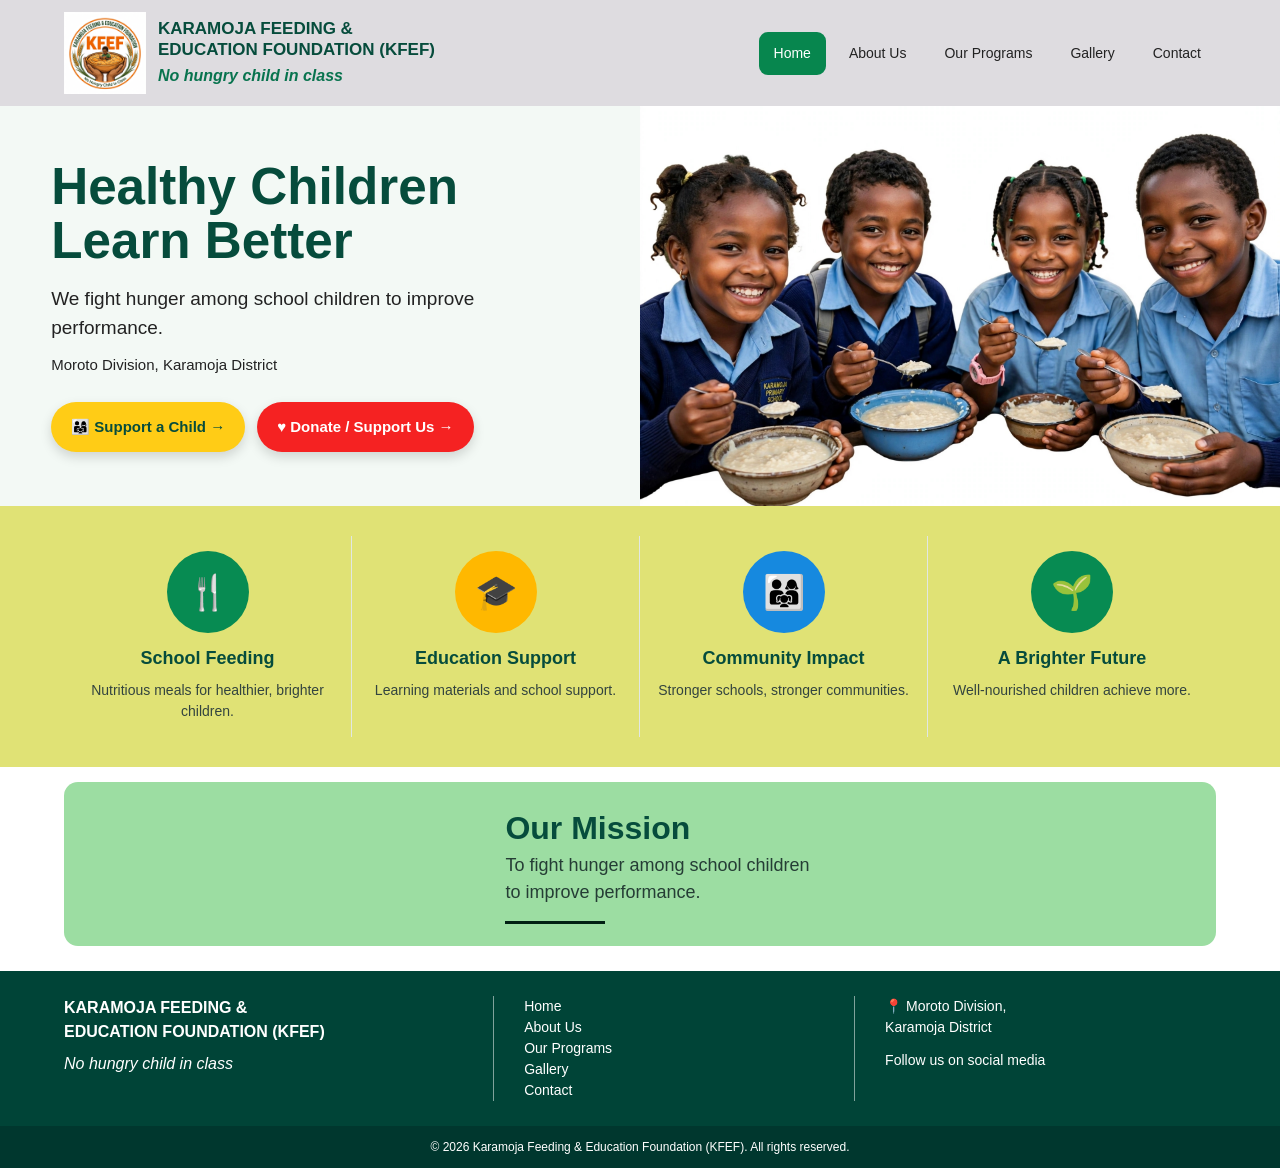
<file: kfef/index.html>
<!DOCTYPE html>
<html lang="en">
<head>
    <meta charset="UTF-8">
    <meta name="viewport" content="width=device-width, initial-scale=1.0">

    <title>KFEF | No Hungry Child in Class</title>

    <link rel="stylesheet" href="style.css">
</head>

<body>

    <!-- HEADER -->
    <header class="header">

        <div class="logo-area">
            <img src="IMAGE 1.jpg" alt="KFEF Logo">

            <div class="brand">
                <h2>KARAMOJA FEEDING &<br>
                EDUCATION FOUNDATION (KFEF)</h2>

                <p>No hungry child in class</p>
            </div>
        </div>

        <nav class="navbar">
            <a href="#home" class="active">Home</a>
            <a href="index2.html">About Us</a>
            <a href="#programs">Our Programs</a>
            <a href="#gallery">Gallery</a>
            <a href="#contact">Contact</a>
        </nav>

    </header>

    <!-- HERO SECTION -->
    <section class="hero" id="home">

        <div class="hero-content">

            <h1>Healthy Children<br>
                Learn Better</h1>

            <p>
                We fight hunger among school children
                to improve performance.
            </p>

            <p class="location">
                 Moroto Division, Karamoja District
            </p>

            <div class="hero-buttons">

                <a href="#programs" class="btn support-btn">
                    👨‍👩‍👧 Support a Child →
                </a>

                <a href="#contact" class="btn donate-btn">
                    ♥️ Donate / Support Us →
                </a>

            </div>

        </div>

        <div class="hero-image" id="gallery">
            <img src="IMG-20260830-WA1736.jpg"
                 alt="School children enjoying a meal">
        </div>

    </section>

    <!-- PROGRAMS SECTION -->
    <section class="programs" id="programs">

        <div class="program-card">
            <div class="icon green">🍴</div>
            <h3>School Feeding</h3>
            <p>Nutritious meals for healthier, brighter children.</p>
        </div>

        <div class="program-card">
            <div class="icon yellow">🎓</div>
            <h3>Education Support</h3>
            <p>Learning materials and school support.</p>
        </div>

        <div class="program-card">
            <div class="icon blue">👨‍👩‍👧</div>
            <h3>Community Impact</h3>
            <p>Stronger schools, stronger communities.</p>
        </div>

        <div class="program-card">
            <div class="icon green">🌱</div>
            <h3>A Brighter Future</h3>
            <p>Well-nourished children achieve more.</p>
        </div>

    </section>

    <!-- ABOUT / MISSION -->
    <section class="mission" id="about">

        <div class="mission-image">
            
        </div>

        <div class="mission-text">
            <h2>Our Mission</h2>

            <p>
                To fight hunger among school children<br>
                to improve performance.
            </p>

            <span></span>
        </div>

    </section>

    <!-- FOOTER -->
    <footer id="contact">

        <div class="footer-content">

            <div class="footer-brand">
                <h3>KARAMOJA FEEDING &<br>
                EDUCATION FOUNDATION (KFEF)</h3>

                <p>No hungry child in class</p>
            </div>

            <div class="footer-links">
                <a href="#home">Home</a>
                <a href="#about">About Us</a>
                <a href="#programs">Our Programs</a>
                <a href="#gallery">Gallery</a>
                <a href="mailto:info@kefef.org">Contact</a>
            </div>

            <div class="footer-location">
                <p>📍 Moroto Division,<br>
                Karamoja District</p>

                <p>Follow us on social media</p>
            </div>

        </div>

        <div class="copyright">
            © 2026 Karamoja Feeding & Education Foundation (KFEF).
            All rights reserved.
        </div>

    </footer>

</body>
</html>
</file>
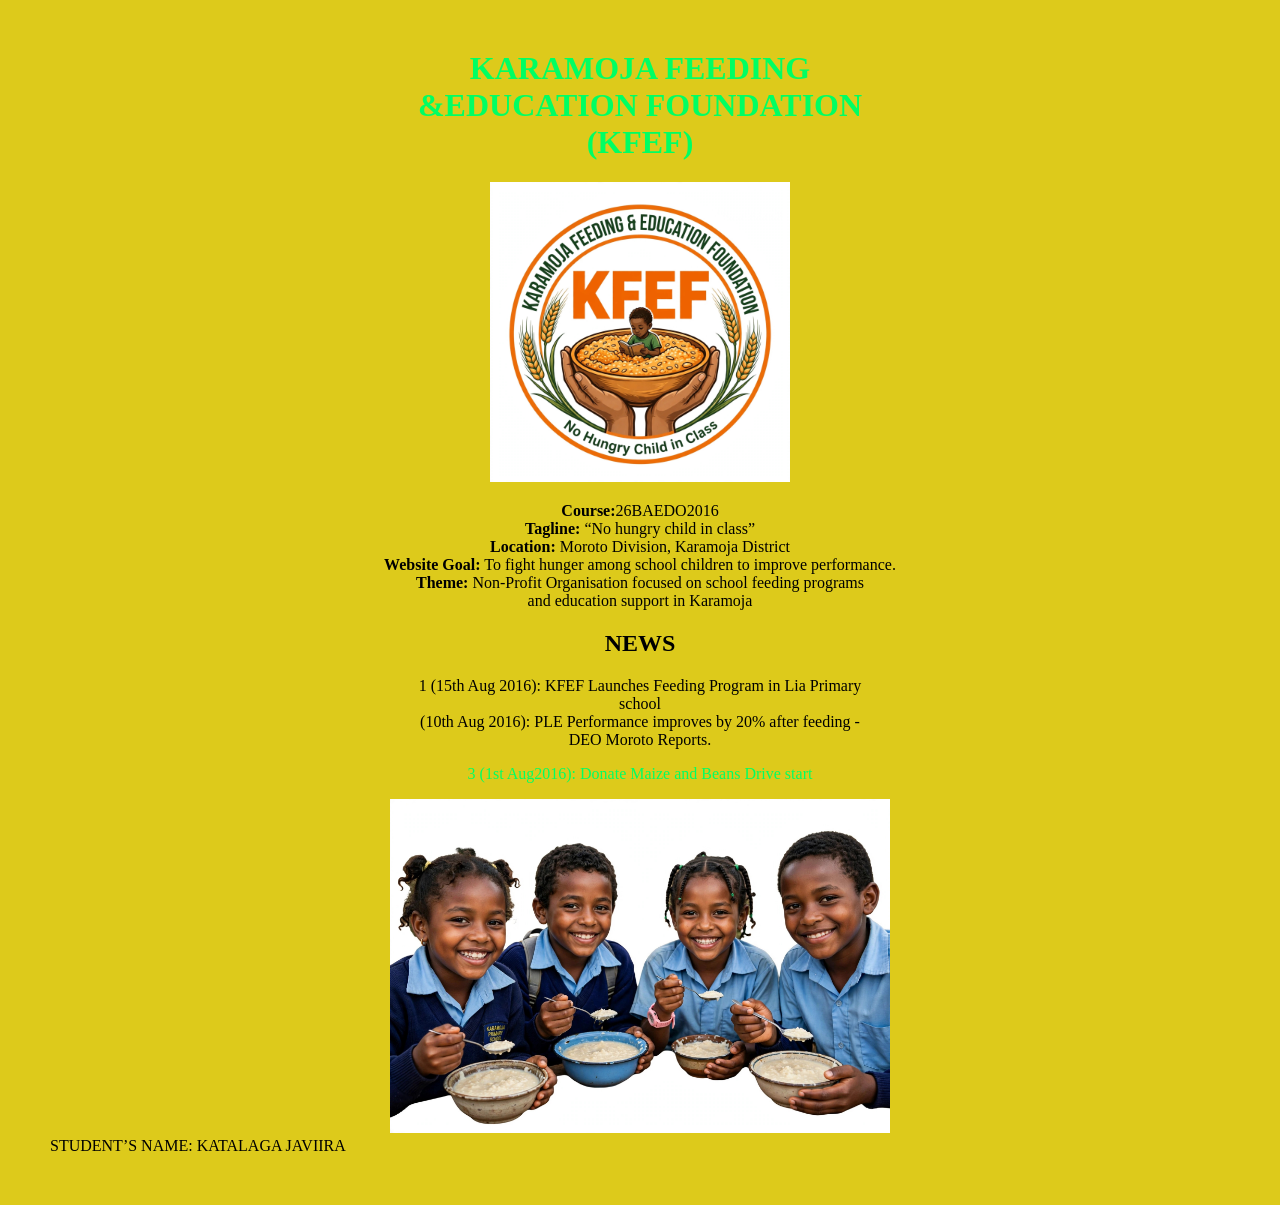
<file: KFEF.html>
<!DOCTYPE html>
<html lang="en">
<head>
  <meta charset="UTF-8">
  <meta name="viewport" content="width=device-width, initial-scale=1.0">
  <title>KFEF| No Hungry Child in Class</title>
</head>
<body style="background-color: rgb(221, 202, 27); margin: 50px;">
    <center>
<h1 style="color: #00ff62;">KARAMOJA FEEDING<br> &EDUCATION FOUNDATION <br>(KFEF)</h1>
<img src="image/IMAGE 1.jpg"width="300";>
    <p><B>Course:</B>26BAEDO2016
<br><B> Tagline: </B>“No hungry child in class”
<br><B>Location:</B> Moroto Division, Karamoja District
<br><B>Website Goal:</B> To fight hunger among school children to improve performance.
<br><B>Theme:</B> Non-Profit Organisation focused on school feeding programs 
<br>and education support in Karamoja
<h2>NEWS</h2>
<P> 1 (15th Aug 2016): KFEF Launches Feeding Program in Lia Primary
<br> school
<br> (10th Aug 2016): PLE Performance improves by 20% after feeding -
<br>DEO Moroto Reports.
</P>
<p style="color:#00ff62; font-size: 1000;">3 (1st Aug2016): Donate Maize and Beans Drive start</p>

</p>
<img src="image/image 2.jpg" width="500"></center>
<footer>
    STUDENT’S NAME: KATALAGA JAVIIRA


</footer>
<body>
</file>
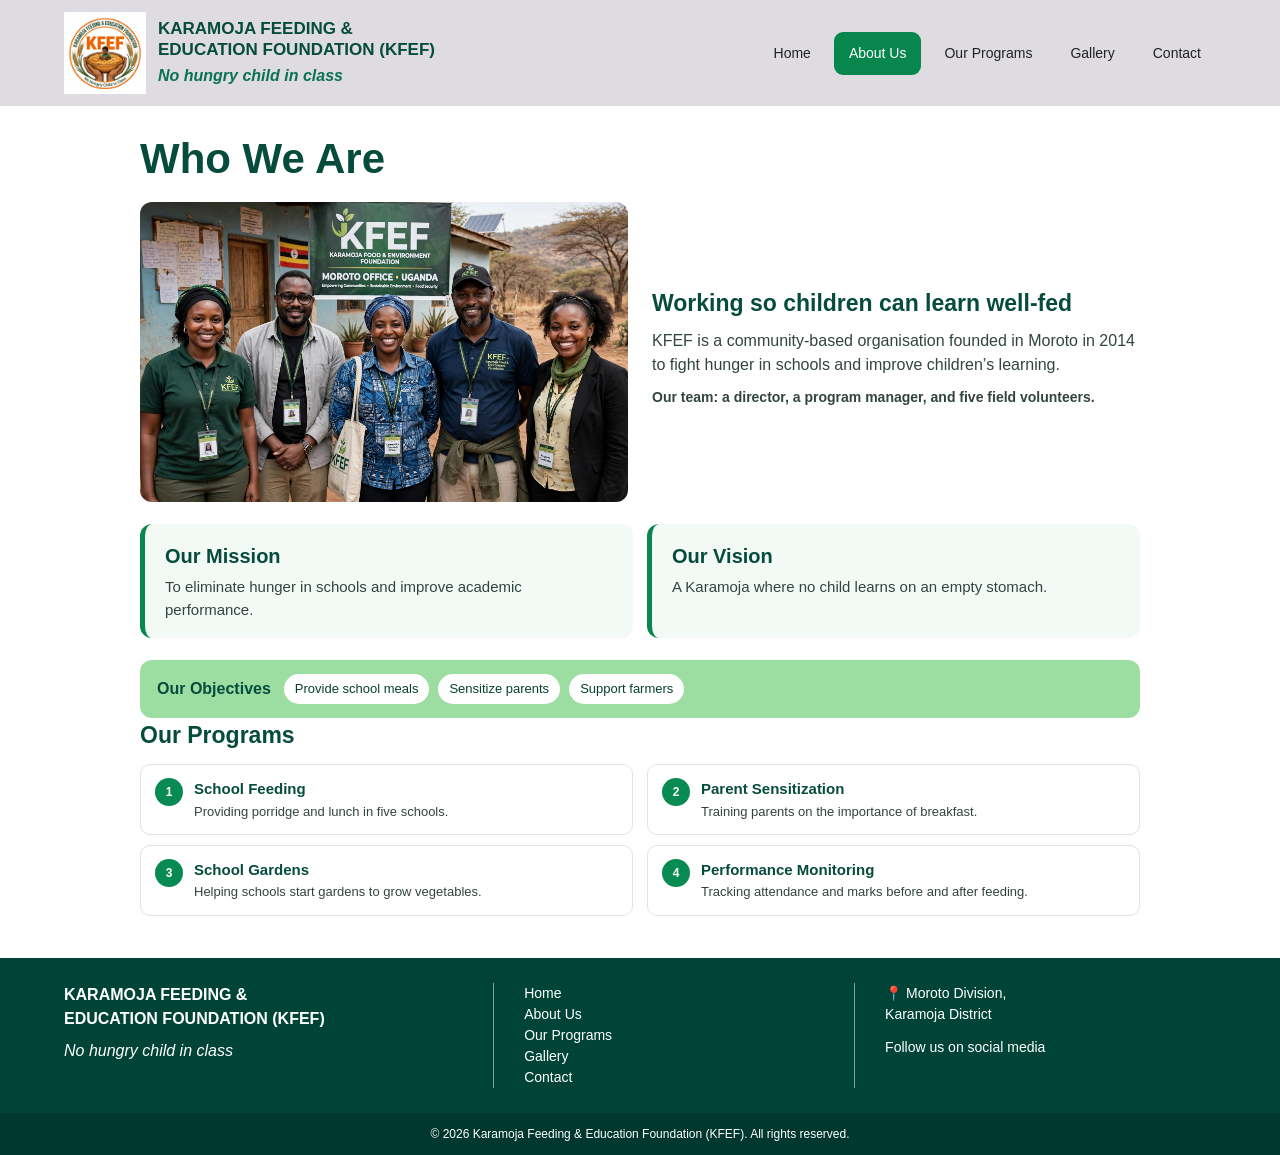
<file: kfef/index2.html>
<!DOCTYPE html>
<html lang="en">
<head>
    <meta charset="UTF-8">
    <meta name="viewport" content="width=device-width, initial-scale=1.0">
    <title>KFEF | About Us</title>
    <link rel="stylesheet" href="style.css">
</head>
<body>
    <header class="header">
        <div class="logo-area">
            <img src="IMAGE 1.jpg" alt="KFEF Logo">
            <div class="brand">
                <h2>KARAMOJA FEEDING &amp;<br>EDUCATION FOUNDATION (KFEF)</h2>
                <p>No hungry child in class</p>
            </div>
        </div>
        <nav class="navbar" aria-label="Main navigation">
            <a href="index.html#home">Home</a>
            <a href="index2.html" class="active" aria-current="page">About Us</a>
            <a href="#programs">Our Programs</a>
            <a href="#gallery">Gallery</a>
            <a href="#contact">Contact</a>
        </nav>
    </header>
    <main class="about-main">
        <h1 class="about-title">Who We Are</h1>
        <section class="about-intro" aria-label="About KFEF">
            <img class="about-photo" src="./IMAGE 2.jpg" alt="KFEF team members gathered outside their Moroto office" id="gallery">
            <div class="about-copy">
                <h2>Working so children can learn well-fed</h2>
                <p>KFEF is a community-based organisation founded in Moroto in 2014 to fight hunger in schools and improve children’s learning.</p>
                <p class="about-team" id="team">Our team: a director, a program manager, and five field volunteers.</p>
            </div>
        </section>
        <section class="about-purpose" aria-label="Our mission and vision">
            <article><h2>Our Mission</h2><p>To eliminate hunger in schools and improve academic performance.</p></article>
            <article><h2>Our Vision</h2><p>A Karamoja where no child learns on an empty stomach.</p></article>
        </section>
        <section class="about-objectives" aria-label="Our objectives">
            <strong>Our Objectives</strong>
            <span class="objective-pill">Provide school meals</span>
            <span class="objective-pill">Sensitize parents</span>
            <span class="objective-pill">Support farmers</span>
        </section>
        <section aria-labelledby="program-heading" id="programs">
            <h2 class="about-section-title">Our Programs</h2>
            <div class="about-programs">
                <article class="about-program">
                    <span class="about-number">1</span>
                    <div><h3>School Feeding</h3><p>Providing porridge and lunch in five schools.</p></div>
                </article>
                <article class="about-program">
                    <span class="about-number">2</span>
                    <div><h3>Parent Sensitization</h3><p>Training parents on the importance of breakfast.</p></div>
                </article>
                <article class="about-program">
                    <span class="about-number">3</span>
                    <div><h3>School Gardens</h3><p>Helping schools start gardens to grow vegetables.</p></div>
                </article>
                <article class="about-program">
                    <span class="about-number">4</span>
                    <div><h3>Performance Monitoring</h3><p>Tracking attendance and marks before and after feeding.</p></div>
                </article>
            </div>
        </section>
    </main>
    <footer id="contact">
        <div class="footer-content">
            <div class="footer-brand">
                <h3>KARAMOJA FEEDING &amp;<br>EDUCATION FOUNDATION (KFEF)</h3>
                <p>No hungry child in class</p>
            </div>
            <div class="footer-links">
                <a href="index.html#home">Home</a>
                <a href="index2.html">About Us</a>
                <a href="#programs">Our Programs</a>
                <a href="#gallery">Gallery</a>
                <a href="#contact">Contact</a>
            </div>
            <div class="footer-location">
                <p>📍 Moroto Division,<br>Karamoja District</p>
                <p>Follow us on social media</p>
            </div>
        </div>
        <div class="copyright">© 2026 Karamoja Feeding &amp; Education Foundation (KFEF). All rights reserved.</div>
    </footer>
</body>
</html>
</file>
<file: kfef/style.css>
* { margin: 0; padding: 0; box-sizing: border-box; }
html { scroll-behavior: smooth; }
body { font-family: Arial, sans-serif; background: #ffffff; color: #073f32; line-height: 1.5; }
.header, .hero, .programs, .mission, .footer-content { width: 100%; }
.header { min-height: 95px; padding: 12px 5%; display: flex; justify-content: space-between; align-items: center; gap: 20px; background: rgb(222, 220, 224); }
.logo-area { display: flex; align-items: center; gap: 12px; }
.logo-area img { width: 82px; height: 82px; object-fit: contain; }
.brand h2 { font-size: 17px; line-height: 1.25; color: #064c3c; }
.brand p { font-style: italic; font-weight: bold; margin-top: 4px; color: #08734e; }
.navbar { display: flex; align-items: center; gap: 8px; flex-wrap: wrap; }
.navbar a { text-decoration: none; color: #222; font-size: 14px; padding: 11px 15px; border-radius: 9px; transition: .3s; }
.navbar a:hover, .navbar .active { background: #07864e; color: white; }
.hero { min-height: 390px; display: grid; grid-template-columns: 1fr 1fr; align-items: center; background: #f3f9f5; overflow: hidden; }
.hero-content { padding: 35px 8%; z-index: 1; }
.hero-content h1 { font-size: clamp(34px, 4vw, 55px); line-height: 1.05; color: #064c3c; margin-bottom: 18px; }
.hero-content > p { font-size: 19px; color: #222; margin-bottom: 12px; }
.hero-content .location { font-size: 15px; font-weight: 500; }
.hero-image { height: 400px; width: 100%; }
.hero-image img { width: 100%; height: 100%; object-fit: cover; object-position: center; display: block; }
.hero-buttons { display: flex; flex-wrap: wrap; gap: 12px; margin-top: 25px; }
.btn { display: inline-block; padding: 14px 20px; border-radius: 35px; text-decoration: none; font-weight: bold; font-size: 15px; text-align: center; box-shadow: 0 5px 12px rgba(0,0,0,.15); transition: .3s; }
.support-btn { background: #ffcc16; color: #064c3c; }
.donate-btn { background: #f52222; color: white; }
.btn:hover { transform: translateY(-4px); box-shadow: 0 8px 18px rgba(0,0,0,.2); }
.programs { display: grid; grid-template-columns: repeat(4, 1fr); padding: 30px 5%; gap: 0; background: #e0e275; }
.program-card { text-align: center; padding: 15px 18px; border-right: 1px solid #e1e7e3; }
.program-card:last-child { border-right: none; }
.icon { width: 82px; height: 82px; border-radius: 50%; display: flex; justify-content: center; align-items: center; font-size: 34px; margin: 0 auto 12px; color: white; }
.green { background: #078b52; } .yellow { background: #ffb800; } .blue { background: #1689df; }
.program-card h3 { font-size: 18px; margin-bottom: 8px; color: #064c3c; }
.program-card p { font-size: 14px; color: #33443f; }
.mission { width: 90%; margin: 15px auto 25px; padding: 22px 35px; min-height: 150px; display: flex; align-items: center; justify-content: center; gap: 35px; background: #9cdda2; border-radius: 14px; }
.mission-image { font-size: 75px; }
.mission-text h2 { font-size: 32px; color: #064c3c; }
.mission-text p { font-size: 18px; color: #253d35; }
.mission-text span { display: block; width: 100px; height: 3px; background: #012013; margin-top: 15px; }
footer { background: #004437; color: white; }
.footer-content { display: grid; grid-template-columns: 1.3fr 1fr 1fr; padding: 25px 5%; gap: 30px; }
.footer-brand, .footer-links { border-right: 1px solid rgba(255,255,255,.5); }
.footer-brand h3 { font-size: 16px; }
.footer-brand p { font-style: italic; margin-top: 8px; }
.footer-links { display: flex; flex-direction: column; }
.footer-links a { color: white; text-decoration: none; font-size: 14px; }
.footer-links a:hover { color: #ffcc16; }
.footer-location { font-size: 14px; }
.footer-location p { margin-bottom: 12px; }
.copyright { text-align: center; padding: 12px; font-size: 12px; background: #00372e; }
/* About page additions use the home page palette and typography. */
.about-main { width: min(1000px, 90%); margin: 0 auto; padding: 30px 0 42px; }
.about-title { color: #064c3c; font-size: clamp(30px, 4vw, 42px); line-height: 1.1; margin-bottom: 20px; }
.about-intro { display: grid; grid-template-columns: 1fr 1fr; gap: 24px; align-items: center; }
.about-photo { width: 100%; height: 300px; object-fit: cover; object-position: center 42%; border-radius: 12px; display: block; }
.about-copy h2, .about-section-title { color: #064c3c; font-size: 23px; margin-bottom: 8px; }
.about-copy p { color: #33443f; margin-bottom: 10px; }
.about-team { color: #08734e; font-weight: bold; font-size: 14px; }
.about-purpose { display: grid; grid-template-columns: 1fr 1fr; gap: 14px; margin: 22px 0; }
.about-purpose article { border-radius: 12px; padding: 17px 20px; background: #f3f9f5; border-left: 5px solid #07864e; }
.about-purpose h2 { color: #064c3c; font-size: 20px; margin-bottom: 5px; }
.about-purpose p { color: #33443f; font-size: 15px; }
.about-objectives { display: flex; align-items: center; flex-wrap: wrap; gap: 9px; padding: 14px 17px; border-radius: 12px; background: #9cdda2; }
.about-objectives strong { margin-right: 4px; color: #064c3c; }
.objective-pill { background: #fff; border-radius: 22px; padding: 5px 11px; color: #073f32; font-size: 13px; }
.about-programs { display: grid; grid-template-columns: 1fr 1fr; gap: 10px 14px; margin-top: 12px; }
.about-program { display: flex; align-items: flex-start; gap: 11px; padding: 13px 14px; border: 1px solid #dce6df; border-radius: 10px; background: #fff; }
.about-number { flex: 0 0 28px; height: 28px; display: grid; place-items: center; border-radius: 50%; background: #078b52; color: #fff; font-size: 12px; font-weight: bold; }
.about-program h3 { color: #064c3c; font-size: 15px; margin-bottom: 2px; }
.about-program p { color: #33443f; font-size: 13px; line-height: 1.4; }
.about-footer { text-align: center; padding: 15px; font-size: 13px; background: #004437; color: #fff; }
@media (max-width: 850px) {
  .header { flex-direction: column; padding: 15px; }
  .navbar { flex-wrap: wrap; justify-content: center; }
  .hero { grid-template-columns: 1fr; }
  .hero-content { padding: 35px 7%; }
  .hero-image { height: 300px; }
  .programs { grid-template-columns: repeat(2, 1fr); }
  .program-card:nth-child(2) { border-right: none; }
  .footer-content { grid-template-columns: 1fr 1fr; }
}
@media (max-width: 500px) {
  .brand h2 { font-size: 13px; }
  .logo-area img { width: 65px; height: 65px; }
  .navbar a { font-size: 12px; padding: 9px; }
  .hero-content h1 { font-size: 36px; }
  .hero-content > p { font-size: 16px; }
  .hero-buttons { flex-direction: column; align-items: stretch; }
  .programs { grid-template-columns: 1fr 1fr; padding: 20px 3%; }
  .program-card { padding: 12px 8px; }
  .program-card h3 { font-size: 15px; }
  .program-card p { font-size: 12px; }
  .icon { width: 65px; height: 65px; font-size: 27px; }
  .mission { padding: 20px; gap: 12px; }
  .mission-image { font-size: 45px; }
  .mission-text h2 { font-size: 24px; }
  .mission-text p { font-size: 14px; }
  .footer-content { grid-template-columns: 1fr; }
  .footer-brand, .footer-links { border-right: none; border-bottom: 1px solid rgba(255,255,255,.3); padding-bottom: 15px; }
  .about-main { width: 92%; padding: 24px 0 32px; }
  .about-intro, .about-purpose, .about-programs { grid-template-columns: 1fr; }
  .about-photo { height: 240px; }
  .about-objectives { align-items: flex-start; }
  .about-objectives strong { width: 100%; }
}
</file>
